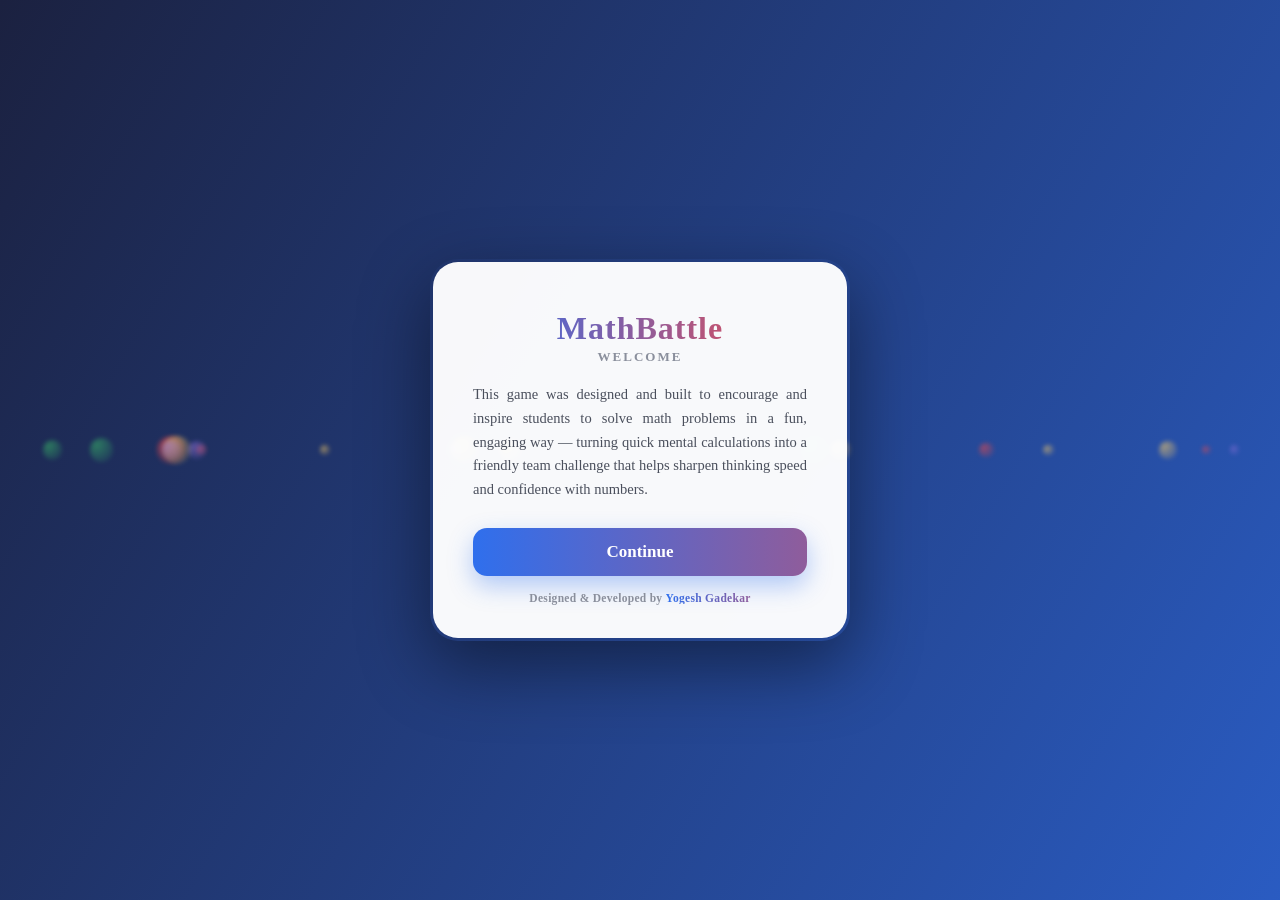
<file: index.html>
<!DOCTYPE html>
<html lang="en">
<head>
<meta charset="UTF-8">
<title>MathBattle</title>
<meta name="viewport" content="width=device-width, initial-scale=1.0">
<style>
  :root{
    --bg:#ffffff;
    --ink:#1f2430;
    --boys:#233a66;
    --boys-accent:#2f6fed;
    --boys-light:#eaf1ff;
    --girls:#6e2436;
    --girls-accent:#ef4a4a;
    --girls-light:#ffecec;
    --line:#dfe3ea;
    --shadow:0 8px 20px rgba(20,30,60,0.08);
  }
  *{box-sizing:border-box;}
  body{
    margin:0;
    background:var(--bg);
    color:var(--ink);
    font-family:'Times New Roman', Times, serif;
    -webkit-font-smoothing:antialiased;
  }
  .wrap{ max-width:1100px; margin:0 auto; padding:12px 6px 30px; position:relative; }
  .title{
    text-align:center; font-family:'Times New Roman', Times, serif; font-weight:800; font-size:26px; margin:4px 0 2px;
  }
  .subtitle{
    text-align:center; font-size:12.5px; color:#8a8f9c; font-weight:700;
    text-transform:uppercase; letter-spacing:1.5px; margin-bottom:14px;
  }

  .scoreboard{ display:flex; align-items:center; justify-content:space-between; gap:10px; margin-bottom:14px; }
  .team-chip{
    display:flex; align-items:center; gap:8px; padding:8px 14px; border-radius:14px;
    font-family:'Times New Roman', Times, serif; font-weight:700; font-size:15px; color:#fff;
    min-width:110px; box-shadow:var(--shadow);
  }
  .team-chip.boys{ background:var(--boys-accent); }
  .team-chip.girls{ background:var(--girls-accent); }
  .team-chip .score{ font-size:20px; font-weight:800; }
  .sound-toggle{
    font-family:'Times New Roman', Times, serif; font-weight:700; font-size:13px;
    background:#f4f5f8; border:2px solid var(--line); border-radius:12px;
    padding:8px 12px; cursor:pointer; color:var(--ink);
  }
  .sound-toggle.muted{ opacity:0.5; }

  .game-layout{
    display:flex; align-items:stretch; gap:8px; margin-bottom:18px;
  }
  .side-panel{ width:260px; flex:none; display:flex; flex-direction:column; }
  .side-panel .panel{ flex:1; display:flex; flex-direction:column; }
  .side-panel .keypad{ margin-top:auto; }
  .arena-col{ flex:1; min-width:0; }

  .arena{
    position:relative; background:#fbfbfd; border:2px solid var(--line); border-radius:20px;
    padding:22px 4px 6px; overflow:hidden; height:100%;
  }
  .arena-labels{
    display:flex; justify-content:space-between; padding:0 20px; margin-bottom:8px;
    font-family:'Times New Roman', Times, serif; font-weight:700; font-size:12.5px;
  }
  .arena-labels .l1{ color:var(--boys-accent); }
  .arena-labels .l2{ color:var(--girls-accent); }

  .track{
    position:relative; height:220px; border-radius:14px; overflow:hidden;
    background:linear-gradient(90deg, #eef4ff 0%, #eef4ff 50%, #fff0f0 50%, #fff0f0 100%);
  }
  .zone-line{
    position:absolute; top:0; bottom:0; left:50%; width:2px;
    background:repeating-linear-gradient(180deg, #c7cbd4 0 8px, transparent 8px 16px);
  }
  .goal{ position:absolute; top:0; bottom:0; width:10px; border-radius:6px; opacity:0.85; }
  .goal.left{ left:8px; background:var(--boys-accent); }
  .goal.right{ right:8px; background:var(--girls-accent); }
  .ground{ position:absolute; left:0; right:0; bottom:0; height:40px; background:#eef0f4; }

  .rig{
    position:absolute; top:56%; left:50%; transform:translate(-50%,-50%);
    display:flex; align-items:center; z-index:2;
    transition:left 0.5s cubic-bezier(.34,1.56,.64,1);
  }
  .rope-photo{
    height:150px; width:auto; max-width:none; display:block; user-select:none; pointer-events:none;
  }
  .rope-photo.pulling-left{ animation:pullPhotoLeft 0.4s ease; }
  .rope-photo.pulling-right{ animation:pullPhotoRight 0.4s ease; }
  @keyframes pullPhotoLeft{
    0%{ transform:translateX(0) rotate(0deg); }
    40%{ transform:translateX(-10px) rotate(-1.5deg); }
    100%{ transform:translateX(0) rotate(0deg); }
  }
  @keyframes pullPhotoRight{
    0%{ transform:translateX(0) rotate(0deg); }
    40%{ transform:translateX(10px) rotate(1.5deg); }
    100%{ transform:translateX(0) rotate(0deg); }
  }

  .panels{ display:flex; gap:14px; }
  .panel{
    flex:1; background:#fff; border-radius:18px; border:2px solid var(--line);
    padding:14px; box-shadow:var(--shadow); text-align:center;
  }
  .panel.disabled{ opacity:0.45; pointer-events:none; }
  .panel-head{
    font-family:'Times New Roman', Times, serif; font-weight:700; font-size:13.5px; color:#fff;
    border-radius:10px; padding:6px 0; margin-bottom:10px; letter-spacing:0.5px;
  }
  .panel.boys .panel-head{ background:var(--boys-accent); }
  .panel.girls .panel-head{ background:var(--girls-accent); }

  .question{ font-family:'Times New Roman', Times, serif; font-weight:800; font-size:24px; margin-bottom:8px; }
  .display{
    font-family:'Times New Roman', Times, serif; font-weight:700; font-size:22px;
    background:#f6f7fa; border:2px solid var(--line); border-radius:10px;
    height:42px; line-height:42px; margin-bottom:10px; letter-spacing:2px;
  }
  .display.shake{ animation:shake 0.3s ease; border-color:#e35555; background:#ffecec; }
  @keyframes shake{
    0%,100%{ transform:translateX(0); }
    25%{ transform:translateX(-5px); }
    75%{ transform:translateX(5px); }
  }
  .display.right{ border-color:#39b869; background:#e6f9ea; }

  .keypad{ display:grid; grid-template-columns:repeat(3, 1fr); gap:8px; }
  .key{
    font-family:'Times New Roman', Times, serif; font-weight:700; font-size:20px;
    padding:14px 0; border-radius:9px; border:2px solid var(--line);
    background:#fafbfc; cursor:pointer; color:var(--ink);
  }
  .panel.boys .key:hover{ border-color:var(--boys-accent); background:var(--boys-light); }
  .panel.girls .key:hover{ border-color:var(--girls-accent); background:var(--girls-light); }
  .key.clear{ color:#8a8f9c; }
  .key.submit{ color:#fff; border:none; }
  .panel.boys .key.submit{ background:var(--boys-accent); }
  .panel.girls .key.submit{ background:var(--girls-accent); }

  .controls{ display:flex; justify-content:center; gap:10px; margin-top:16px; }
  button.action{
    font-family:'Times New Roman', Times, serif; font-weight:700; font-size:14px;
    padding:10px 22px; border-radius:12px; border:none; cursor:pointer;
    background:var(--ink); color:#fff;
  }
  button.action:hover{ opacity:0.85; }

  /* Winner overlay */
  .overlay{
    position:fixed; inset:0; background:rgba(20,24,36,0.72);
    display:none; align-items:center; justify-content:center; z-index:50;
  }
  .overlay.show{ display:flex; }
  .win-card{
    background:#fff; border-radius:24px; padding:34px 40px; text-align:center;
    max-width:380px; width:90%; box-shadow:0 20px 50px rgba(0,0,0,0.3);
    position:relative; overflow:hidden;
  }
  .win-trophy{ font-size:54px; margin-bottom:6px; }
  .win-title{ font-family:'Times New Roman', Times, serif; font-weight:800; font-size:26px; margin-bottom:6px; }
  .win-sub{ font-size:14px; color:#6a6f7c; margin-bottom:18px; font-weight:700; }
  .win-score{
    display:flex; justify-content:center; gap:18px; margin-bottom:22px;
    font-family:'Times New Roman', Times, serif; font-weight:800; font-size:22px;
  }
  .win-score .b{ color:var(--boys-accent); }
  .win-score .g{ color:var(--girls-accent); }
  .win-card button{
    font-family:'Times New Roman', Times, serif; font-weight:700; font-size:15px;
    padding:12px 28px; border-radius:14px; border:none; cursor:pointer;
    background:var(--ink); color:#fff;
  }

  .name-form{ display:flex; flex-direction:column; gap:12px; margin-bottom:20px; text-align:left; }
  .name-field label{
    display:block; font-size:12.5px; font-weight:700; text-transform:uppercase;
    letter-spacing:1px; margin-bottom:5px; color:#6a6f7c;
  }
  .name-field input{
    width:100%; font-family:'Times New Roman', Times, serif; font-size:17px;
    padding:10px 12px; border-radius:10px; border:2px solid var(--line);
    box-sizing:border-box;
  }
  .name-field.b input:focus{ outline:none; border-color:var(--boys-accent); }
  .name-field.g input:focus{ outline:none; border-color:var(--girls-accent); }

  .confetti-piece{
    position:absolute; top:-20px; width:8px; height:14px; opacity:0.9;
    animation:fall linear forwards;
  }
  @keyframes fall{
    to{ transform:translateY(480px) rotate(400deg); opacity:0.2; }
  }

  /* ============ LOGIN / SPLASH SCREEN ============ */
  .login-overlay{
    position:fixed; inset:0; z-index:100;
    display:flex; align-items:center; justify-content:center;
    background:linear-gradient(120deg,#1b2140,#2f6fed,#6e2436,#1b2140);
    background-size:400% 400%;
    animation:bgFlow 14s ease infinite;
    overflow:hidden;
  }
  .login-overlay.hide{ display:none; }
  @keyframes bgFlow{
    0%{ background-position:0% 50%; }
    50%{ background-position:100% 50%; }
    100%{ background-position:0% 50%; }
  }
  .orb{
    position:absolute; border-radius:50%; filter:blur(2px);
    background:radial-gradient(circle at 30% 30%, rgba(255,255,255,0.9), rgba(255,255,255,0));
    opacity:0.55; animation:floatOrb linear infinite;
    pointer-events:none;
  }
  @keyframes floatOrb{
    0%{ transform:translateY(110vh) translateX(0) scale(0.6); opacity:0; }
    10%{ opacity:0.6; }
    90%{ opacity:0.6; }
    100%{ transform:translateY(-10vh) translateX(30px) scale(1.1); opacity:0; }
  }
  .login-card{
    position:relative; z-index:2;
    background:rgba(255,255,255,0.97);
    border-radius:28px; padding:44px 40px 34px;
    max-width:420px; width:90%; text-align:center;
    box-shadow:0 25px 70px rgba(0,0,0,0.45);
    animation:cardPop 0.6s cubic-bezier(.34,1.56,.64,1);
    border:3px solid transparent;
    background-clip:padding-box;
  }
  @keyframes cardPop{
    0%{ transform:scale(0.7) translateY(40px); opacity:0; }
    100%{ transform:scale(1) translateY(0); opacity:1; }
  }
  .login-logo{
    font-size:52px; margin-bottom:2px;
    animation:logoSwing 2.4s ease-in-out infinite;
    display:inline-block;
  }
  @keyframes logoSwing{
    0%,100%{ transform:rotate(-8deg); }
    50%{ transform:rotate(8deg); }
  }
  .login-title{
    font-family:'Times New Roman', Times, serif; font-weight:800; font-size:32px;
    background:linear-gradient(90deg,var(--boys-accent),var(--girls-accent));
    -webkit-background-clip:text; background-clip:text; color:transparent;
    margin:4px 0 2px; letter-spacing:1px;
  }
  .login-sub{
    font-size:13px; font-weight:700; color:#8a8f9c;
    text-transform:uppercase; letter-spacing:2px; margin-bottom:18px;
  }
  .login-purpose{
    font-size:14.5px; line-height:1.65; color:#4a4f5c; margin:0 0 26px;
    text-align:justify;
  }
  .login-field{ text-align:left; margin-bottom:16px; }
  .login-field label{
    display:block; font-size:12px; font-weight:700; text-transform:uppercase;
    letter-spacing:1px; margin-bottom:6px; color:#6a6f7c;
  }
  .login-field input{
    width:100%; box-sizing:border-box; font-family:'Times New Roman', Times, serif;
    font-size:17px; padding:12px 14px; border-radius:12px; border:2px solid var(--line);
    transition:border-color 0.2s, box-shadow 0.2s;
  }
  .login-field input:focus{
    outline:none; border-color:var(--boys-accent);
    box-shadow:0 0 0 4px rgba(47,111,237,0.15);
  }
  .login-btn{
    width:100%; font-family:'Times New Roman', Times, serif; font-weight:800; font-size:17px;
    padding:14px 0; border-radius:14px; border:none; cursor:pointer; color:#fff;
    background:linear-gradient(90deg,var(--boys-accent),var(--girls-accent));
    background-size:200% 100%;
    box-shadow:0 10px 24px rgba(47,111,237,0.35);
    animation:btnSheen 3s linear infinite;
    transition:transform 0.15s;
  }
  .login-btn:hover{ transform:translateY(-2px) scale(1.02); }
  .login-btn:active{ transform:translateY(0) scale(0.98); }
  @keyframes btnSheen{
    0%{ background-position:0% 50%; }
    100%{ background-position:200% 50%; }
  }
  .login-error{
    color:#e35555; font-size:12.5px; font-weight:700; height:16px; margin-top:8px;
  }
  .login-hint{
    margin-top:18px; font-size:11.5px; color:#9a9fac; line-height:1.5;
  }

  /* Credit badge - persistent branding, shown on every screen */
  .credit-badge{
    font-family:'Times New Roman', Times, serif; font-size:11.5px; font-weight:700;
    color:#8a8f9c; letter-spacing:0.3px; text-align:center; margin-top:6px;
  }
  .credit-badge .name{
    background:linear-gradient(90deg,var(--boys-accent),var(--girls-accent));
    -webkit-background-clip:text; background-clip:text; color:transparent;
    background-size:200% 100%; animation:btnSheen 4s linear infinite;
    font-weight:800;
  }
  .page-footer{
    text-align:center; margin-top:18px; padding-top:10px;
  }

  /* Install App button */
  .install-btn{
    position:fixed; bottom:16px; right:16px; z-index:60;
    display:none; align-items:center; gap:8px;
    font-family:'Times New Roman', Times, serif; font-weight:700; font-size:13px;
    padding:10px 16px; border-radius:30px; border:none; cursor:pointer; color:#fff;
    background:linear-gradient(90deg,var(--boys-accent),var(--girls-accent));
    box-shadow:0 8px 22px rgba(0,0,0,0.28);
    animation:installPulse 2.4s ease-in-out infinite;
  }
  .install-btn.show{ display:inline-flex; }
  @keyframes installPulse{
    0%,100%{ box-shadow:0 8px 22px rgba(47,111,237,0.35); }
    50%{ box-shadow:0 8px 30px rgba(239,74,74,0.45); }
  }

  @media (max-width:860px){
    .game-layout{ flex-direction:column; }
    .side-panel{ width:100%; flex-direction:row; gap:10px; }
    .side-panel .panel{ width:100%; }
    .arena-col{ order:-1; }
  }

  @media (max-width:560px){
    .track{ height:170px; }
    .rope-photo{ height:100px; }
    .question{ font-size:19px; }
    .key{ font-size:15px; padding:9px 0; }
    .display{ font-size:18px; height:36px; line-height:36px; }
    .side-panel{ flex-direction:column; }
  }

  @media (max-width:480px){
    .login-card{ padding:32px 22px 26px; }
    .login-title{ font-size:26px; }
  }
</style>
</head>
<body>
<div class="wrap">
  <div class="title">MathBattle</div>
  <div class="subtitle">Solve fast, pull hard, win the rope</div>

  <div class="scoreboard">
    <div class="team-chip boys"><span id="chipName1">Team 1</span> <span class="score" id="score1">0</span></div>
    <div class="team-chip girls"><span id="chipName2">Team 2</span> <span class="score" id="score2">0</span></div>
  </div>

  <div class="game-layout">

    <div class="side-panel">
      <div class="panel boys disabled" id="panel1">
        <div class="panel-head" id="head1">TEAM 1</div>
        <div class="question" id="q1">?</div>
        <div class="display" id="disp1">&nbsp;</div>
        <div class="keypad" id="pad1"></div>
      </div>
    </div>

    <div class="arena-col">
      <div class="arena">
        <div class="arena-labels">
          <span class="l1" id="goalLabel1">◀ TEAM 1 GOAL</span>
          <span class="l2" id="goalLabel2">TEAM 2 GOAL ▶</span>
        </div>
        <div class="track" id="track">
          <div class="zone-line"></div>
          <div class="goal left"></div>
          <div class="goal right"></div>
          <div class="ground"></div>
          <div class="rig" id="rig">
            <img src="[data-uri]" alt="Kids playing tug of war" class="rope-photo" id="ropePhoto">
          </div>
        </div>
      </div>
    </div>

    <div class="side-panel">
      <div class="panel girls disabled" id="panel2">
        <div class="panel-head" id="head2">TEAM 2</div>
        <div class="question" id="q2">?</div>
        <div class="display" id="disp2">&nbsp;</div>
        <div class="keypad" id="pad2"></div>
      </div>
    </div>

  </div>

  <div class="controls">
    <button class="action" id="changeTeamsBtn">Change Teams</button>
    <button class="action" id="restartBtn">Restart Game</button>
    <button class="sound-toggle" id="soundBtn">🔊 Sound On</button>
  </div>
</div>

<button class="install-btn" id="installBtn">⬇ Install App</button>

<div class="login-overlay" id="loginOverlay">
  <div class="login-card">
    <div class="login-title">MathBattle</div>
    <div class="login-sub">Welcome</div>
    <p class="login-purpose">
      This game was designed and built to encourage and inspire students to solve
      math problems in a fun, engaging way — turning quick mental calculations into
      a friendly team challenge that helps sharpen thinking speed and confidence with numbers.
    </p>
    <button type="button" class="login-btn" id="loginBtn">Continue</button>
    <div class="credit-badge" style="margin-top:16px;">Designed &amp; Developed by <span class="name">Yogesh Gadekar</span></div>
  </div>
</div>

<div class="overlay" id="startOverlay">
  <div class="win-card">
    <div class="win-trophy">🏆</div>
    <div class="win-title">MathBattle</div>
    <div class="win-sub" id="welcomeSub">Name your teams to begin</div>
    <div class="name-form">
      <div class="name-field b">
        <label for="teamNameInput1">Team 1 name</label>
        <input type="text" id="teamNameInput1" maxlength="16" placeholder="e.g. Boys" value="Boys">
      </div>
      <div class="name-field g">
        <label for="teamNameInput2">Team 2 name</label>
        <input type="text" id="teamNameInput2" maxlength="16" placeholder="e.g. Girls" value="Girls">
      </div>
    </div>
    <button id="startBtn">Start Game</button>
  </div>
</div>

<div class="overlay" id="overlay">
  <div class="win-card" id="winCard">
    <div class="win-trophy" id="winTrophy">🏆</div>
    <div class="win-title" id="winTitle">Team 1 Wins!</div>
    <div class="win-sub" id="winSub">Great tug of war, everyone!</div>
    <div class="win-score">
      <span class="b" id="finalBoys">Team 1: 0</span>
      <span class="g" id="finalGirls">Team 2: 0</span>
    </div>
    <button id="playAgainBtn">Play Again</button>
  </div>
</div>

<script>
(function(){
  const ROPE_RANGE = 150;
  const STEP = 20;

  let ropePos = 0;
  let score1 = 0, score2 = 0;
  let gameOver = false;
  let entry1 = '', entry2 = '';
  let current1 = null, current2 = null;
  let soundOn = true;
  let teamName1 = 'Team 1', teamName2 = 'Team 2';

  const rig = document.getElementById('rig');
  const scoreEl1 = document.getElementById('score1');
  const scoreEl2 = document.getElementById('score2');
  const panel1 = document.getElementById('panel1');
  const panel2 = document.getElementById('panel2');
  const disp1 = document.getElementById('disp1');
  const disp2 = document.getElementById('disp2');
  const ropePhoto = document.getElementById('ropePhoto');
  const startOverlay = document.getElementById('startOverlay');
  const overlay = document.getElementById('overlay');
  const soundBtn = document.getElementById('soundBtn');
  const loginOverlay = document.getElementById('loginOverlay');
  const loginBtn = document.getElementById('loginBtn');
  const welcomeSub = document.getElementById('welcomeSub');
  const installBtn = document.getElementById('installBtn');
  const changeTeamsBtn = document.getElementById('changeTeamsBtn');

  /* ---------- audio ---------- */
  let actx = null;
  function ctx(){
    if(!actx) actx = new (window.AudioContext || window.webkitAudioContext)();
    if(actx.state === 'suspended') actx.resume();
    return actx;
  }
  function tone(freq, start, dur, type, vol){
    const c = ctx();
    const osc = c.createOscillator();
    const gain = c.createGain();
    osc.type = type || 'sine';
    osc.frequency.value = freq;
    gain.gain.setValueAtTime(vol || 0.18, c.currentTime + start);
    gain.gain.exponentialRampToValueAtTime(0.001, c.currentTime + start + dur);
    osc.connect(gain); gain.connect(c.destination);
    osc.start(c.currentTime + start);
    osc.stop(c.currentTime + start + dur + 0.02);
  }
  function playCorrect(){
    if(!soundOn) return;
    tone(120, 0, 0.12, 'sine', 0.25);
    tone(523, 0.02, 0.1, 'triangle', 0.16);
    tone(659, 0.1, 0.14, 'triangle', 0.16);
  }
  function playWrong(){
    if(!soundOn) return;
    tone(160, 0, 0.22, 'sawtooth', 0.14);
  }
  function playWin(){
    if(!soundOn) return;
    [523,659,784,1046].forEach((f,i) => tone(f, i*0.14, 0.22, 'triangle', 0.2));
  }
  soundBtn.addEventListener('click', () => {
    soundOn = !soundOn;
    soundBtn.textContent = soundOn ? '🔊 Sound On' : '🔇 Sound Off';
    soundBtn.classList.toggle('muted', !soundOn);
    if(soundOn) ctx();
  });

  function randInt(min, max){ return Math.floor(Math.random() * (max - min + 1)) + min; }

  function makeQuestion(){
    const ops = ['+','-','x'];
    const op = ops[randInt(0,2)];
    let a, b, answer;
    if(op === '+'){ a = randInt(2,12); b = randInt(2,12); answer = a+b; }
    else if(op === '-'){ a = randInt(5,18); b = randInt(1,a); answer = a-b; }
    else { a = randInt(2,9); b = randInt(2,9); answer = a*b; }
    return { text: `${a} ${op} ${b} = ?`, answer };
  }

  function buildKeypad(container, team){
    container.innerHTML = '';
    const layout = ['1','2','3','4','5','6','7','8','9','C','0','✓'];
    layout.forEach(k => {
      const btn = document.createElement('button');
      btn.className = 'key' + (k==='C' ? ' clear' : '') + (k==='✓' ? ' submit' : '');
      btn.textContent = k;
      btn.onclick = () => { ctx(); handleKey(team, k); };
      container.appendChild(btn);
    });
  }

  function handleKey(team, k){
    if(gameOver) return;
    let entry = team === 1 ? entry1 : entry2;
    const panel = team === 1 ? panel1 : panel2;
    if(panel.classList.contains('disabled')) return;

    if(k === 'C'){ entry = ''; }
    else if(k === '✓'){ submitAnswer(team); return; }
    else { if(entry.length < 3) entry += k; }

    if(team === 1){ entry1 = entry; disp1.textContent = entry1 || '\u00A0'; }
    else { entry2 = entry; disp2.textContent = entry2 || '\u00A0'; }
  }

  function submitAnswer(team){
    const entry = team === 1 ? entry1 : entry2;
    const current = team === 1 ? current1 : current2;
    const disp = team === 1 ? disp1 : disp2;
    if(entry === '') return;
    const val = parseInt(entry, 10);
    if(val === current.answer){
      disp.classList.add('right');
      playCorrect();
      if(team === 1){ score1++; scoreEl1.textContent = score1; pull(-STEP); flashPhoto('pulling-left'); }
      else { score2++; scoreEl2.textContent = score2; pull(STEP); flashPhoto('pulling-right'); }
      setTimeout(() => {
        disp.classList.remove('right');
        if(team===1){ entry1=''; disp1.textContent='\u00A0'; } else { entry2=''; disp2.textContent='\u00A0'; }
        if(!gameOver) renderQuestion(team);
      }, 350);
    } else {
      playWrong();
      disp.classList.add('shake');
      setTimeout(() => {
        disp.classList.remove('shake');
        if(team===1){ entry1=''; disp1.textContent='\u00A0'; } else { entry2=''; disp2.textContent='\u00A0'; }
      }, 320);
    }
  }

  function renderQuestion(team){
    const q = makeQuestion();
    if(team === 1){ current1 = q; document.getElementById('q1').textContent = q.text; entry1=''; disp1.textContent='\u00A0'; }
    else { current2 = q; document.getElementById('q2').textContent = q.text; entry2=''; disp2.textContent='\u00A0'; }
  }

  function flashPhoto(cls){
    ropePhoto.classList.remove('pulling-left', 'pulling-right');
    void ropePhoto.getBoundingClientRect();
    ropePhoto.classList.add(cls);
    setTimeout(() => ropePhoto.classList.remove(cls), 400);
  }

  function pull(delta){
    ropePos += delta;
    if(ropePos < -ROPE_RANGE) ropePos = -ROPE_RANGE;
    if(ropePos > ROPE_RANGE) ropePos = ROPE_RANGE;
    rig.style.left = `calc(50% + ${ropePos}px)`;
    if(ropePos <= -ROPE_RANGE){ endGame(1); }
    else if(ropePos >= ROPE_RANGE){ endGame(2); }
  }

  function endGame(winner){
    if(gameOver) return;
    gameOver = true;
    panel1.classList.add('disabled');
    panel2.classList.add('disabled');
    setTimeout(() => showWinner(winner), 500);
  }

  function showWinner(winner){
    playWin();
    document.getElementById('finalBoys').textContent = teamName1 + ': ' + score1;
    document.getElementById('finalGirls').textContent = teamName2 + ': ' + score2;
    const title = document.getElementById('winTitle');
    const sub = document.getElementById('winSub');
    if(winner === 1){
      title.textContent = teamName1 + ' Wins! 🎉';
      sub.textContent = 'The rope crossed the ' + teamName1 + ' goal line!';
      spawnConfetti('#2f6fed');
    } else {
      title.textContent = teamName2 + ' Wins! 🎉';
      sub.textContent = 'The rope crossed the ' + teamName2 + ' goal line!';
      spawnConfetti('#ef4a4a');
    }
    overlay.classList.add('show');
  }

  function spawnConfetti(color){
    const colors = [color, '#ffd166', '#39b869', '#8a6fd8', '#2f6fed', '#ef4a4a'];
    const card = document.getElementById('winCard');
    for(let i = 0; i < 26; i++){
      const p = document.createElement('div');
      p.className = 'confetti-piece';
      p.style.left = Math.random()*100 + '%';
      p.style.background = colors[randInt(0, colors.length-1)];
      p.style.animationDuration = (1.2 + Math.random()*1.2) + 's';
      p.style.animationDelay = (Math.random()*0.5) + 's';
      card.appendChild(p);
    }
  }

  function applyTeamNames(){
    document.getElementById('chipName1').textContent = teamName1;
    document.getElementById('chipName2').textContent = teamName2;
    document.getElementById('head1').textContent = teamName1.toUpperCase();
    document.getElementById('head2').textContent = teamName2.toUpperCase();
    document.getElementById('goalLabel1').textContent = '◀ ' + teamName1.toUpperCase() + ' GOAL';
    document.getElementById('goalLabel2').textContent = teamName2.toUpperCase() + ' GOAL ▶';
  }

  function startGame(){
    ropePos = 0; score1 = 0; score2 = 0; gameOver = false;
    entry1 = ''; entry2 = '';
    rig.style.left = '50%';
    scoreEl1.textContent = '0'; scoreEl2.textContent = '0';
    overlay.classList.remove('show');
    document.querySelectorAll('.confetti-piece').forEach(el => el.remove());
    panel1.classList.remove('disabled'); panel2.classList.remove('disabled');
    buildKeypad(document.getElementById('pad1'), 1);
    buildKeypad(document.getElementById('pad2'), 2);
    renderQuestion(1); renderQuestion(2);
  }

  document.getElementById('startBtn').addEventListener('click', () => {
    ctx();
    const n1 = document.getElementById('teamNameInput1').value.trim();
    const n2 = document.getElementById('teamNameInput2').value.trim();
    teamName1 = n1 || 'Team 1';
    teamName2 = n2 || 'Team 2';
    applyTeamNames();
    startOverlay.classList.remove('show');
    startGame();
  });

  document.getElementById('restartBtn').addEventListener('click', startGame);
  document.getElementById('playAgainBtn').addEventListener('click', startGame);

  changeTeamsBtn.addEventListener('click', () => {
    document.getElementById('teamNameInput1').value = teamName1;
    document.getElementById('teamNameInput2').value = teamName2;
    welcomeSub.textContent = 'Update your team names';
    panel1.classList.add('disabled'); panel2.classList.add('disabled');
    startOverlay.classList.add('show');
  });

  /* ---------- login / splash screen ---------- */
  (function spawnOrbs(){
    const colors = ['#2f6fed', '#ef4a4a', '#ffd166', '#39b869', '#8a6fd8'];
    for(let i = 0; i < 18; i++){
      const o = document.createElement('div');
      o.className = 'orb';
      const size = 8 + Math.random() * 22;
      o.style.width = size + 'px';
      o.style.height = size + 'px';
      o.style.left = Math.random() * 100 + '%';
      o.style.background = `radial-gradient(circle at 30% 30%, ${colors[randInt(0,colors.length-1)]}, rgba(255,255,255,0))`;
      o.style.animationDuration = (6 + Math.random() * 8) + 's';
      o.style.animationDelay = (Math.random() * 8) + 's';
      loginOverlay.appendChild(o);
    }
  })();

  loginBtn.addEventListener('click', () => {
    loginOverlay.classList.add('hide');
    startOverlay.classList.add('show');
  });

  /* ---------- installable desktop/mobile app (PWA) ---------- */
  (function setupInstallable(){
    try {
      const manifest = {
        name: 'MathBattle - Tug of War',
        short_name: 'MathBattle',
        description: 'A fast math tug-of-war game. Designed & Developed by Yogesh Gadekar.',
        start_url: '.',
        display: 'standalone',
        background_color: '#ffffff',
        theme_color: '#2f6fed',
        icons: [{
          src: 'data:image/svg+xml,' + encodeURIComponent('<svg xmlns="http://www.w3.org/2000/svg" viewBox="0 0 100 100"><rect width="100" height="100" rx="20" fill="%232f6fed"/><text x="50" y="65" font-size="55" text-anchor="middle" fill="white" font-family="Times New Roman">M</text></svg>'),
          sizes: '100x100',
          type: 'image/svg+xml'
        }]
      };
      const manifestBlob = new Blob([JSON.stringify(manifest)], {type:'application/json'});
      const manifestLink = document.createElement('link');
      manifestLink.rel = 'manifest';
      manifestLink.href = URL.createObjectURL(manifestBlob);
      document.head.appendChild(manifestLink);

      if('serviceWorker' in navigator){
        const swCode = `
          self.addEventListener('install', e => self.skipWaiting());
          self.addEventListener('activate', e => self.clients.claim());
          self.addEventListener('fetch', e => {
            e.respondWith(fetch(e.request).catch(() => caches.match(e.request)));
          });
        `;
        const swBlob = new Blob([swCode], {type:'application/javascript'});
        navigator.serviceWorker.register(URL.createObjectURL(swBlob)).catch(() => {});
      }
    } catch(err) { /* PWA setup is best-effort; game works fine without it */ }
  })();

  let deferredInstallPrompt = null;
  window.addEventListener('beforeinstallprompt', (e) => {
    e.preventDefault();
    deferredInstallPrompt = e;
    installBtn.classList.add('show');
  });
  installBtn.addEventListener('click', async () => {
    if(!deferredInstallPrompt) return;
    deferredInstallPrompt.prompt();
    await deferredInstallPrompt.userChoice;
    deferredInstallPrompt = null;
    installBtn.classList.remove('show');
  });
  window.addEventListener('appinstalled', () => {
    installBtn.classList.remove('show');
  });
})();
</script>
</body>
</html>
</file>
